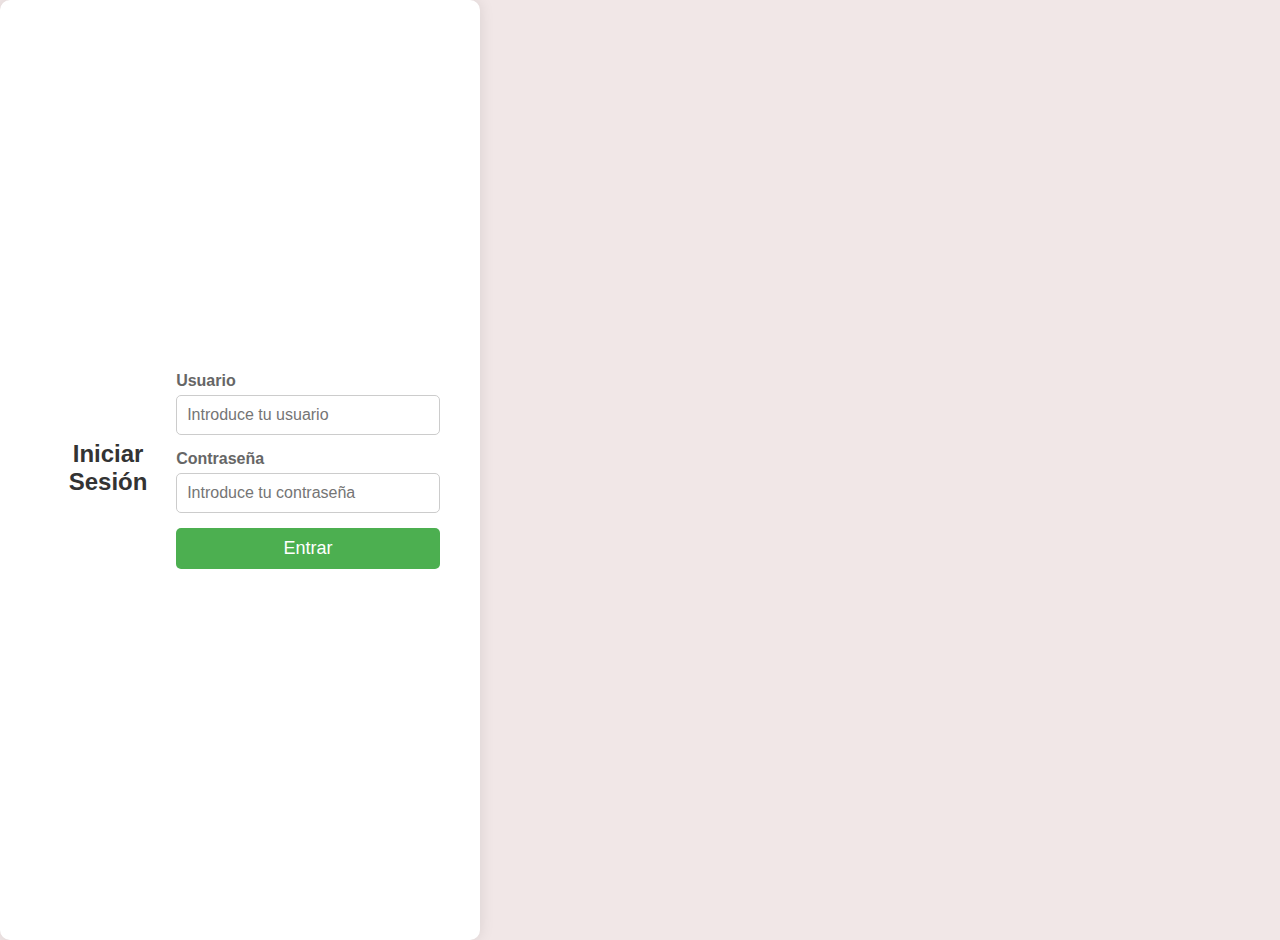
<file: index.html>
<!DOCTYPE html>
<html lang="es">
<head>
    <meta charset="UTF-8">
    <meta name="viewport" content="width=device-width, initial-scale=1.0">
    <link rel="icon" href="./assets/images/icon/logo.png" type="image/x-icon">
    <link rel="stylesheet" href="css/styles.css">
    <script src="./js/index.js" type="module"></script>
    <title>Bienvenido mi pequeño Pechan!!!!</title>
</head>
<body>
    <div class="login-container">
        <h1>Iniciar Sesión</h1>
        <form>
            <label for="username">Usuario</label>
            <input type="text" id="username" name="username" placeholder="Introduce tu usuario" required>
            
            <label for="password">Contraseña</label>
            <input type="password" id="password" name="password" placeholder="Introduce tu contraseña" required>
            
            <button type="submit">Entrar</button>
        </form>
    </div>
</body>
</html>
</file>
<file: css/styles.css>
/* Estilos generales */
body {
    font-family: Arial, sans-serif;
    background-color: #f1e6e6f8;
    margin: 0;
    
}
.login-container{
    display: flex;
    justify-content: center;
    align-items: center;
    height: 100vh;
    

}

/* Contenedor del formulario de login */
.login-container {
    background-color: #ffffff;
    padding: 20px 40px;
    border-radius: 10px;
    box-shadow: 0px 0px 15px rgba(0, 0, 0, 0.1);
    width: 100%;
    max-width: 400px;
    text-align: center;
}

/* Título del formulario */
.login-container h1 {
    margin-bottom: 20px;
    color: #333333;
    font-size: 24px;
}

/* Etiquetas de los campos */
.login-container label {
    display: block;
    margin-bottom: 5px;
    font-weight: bold;
    color: #666666;
    text-align: left;
}

/* Campos de entrada */
.login-container input[type="text"],
.login-container input[type="password"] {
    width: 100%;
    padding: 10px;
    margin-bottom: 15px;
    border: 1px solid #cccccc;
    border-radius: 5px;
    box-sizing: border-box;
    font-size: 16px;
}

/* Botón de enviar */
.login-container button {
    width: 100%;
    padding: 10px;
    background-color: #4CAF50;
    color: white;
    border: none;
    border-radius: 5px;
    font-size: 18px;
    cursor: pointer;
}

.login-container button:hover {
    background-color: #45a049;
}

/* Estilo para dispositivos móviles */
@media (max-width: 600px) {
    .login-container {
        padding: 15px 30px;
    }
}


/*  Contenedor de los Ejercicios del Usuario  */

.contenedor-ejercicio {
    background-color: hsla(0, 15%, 81%, 0.533);
    display: inline-block;
    border-radius: 15px;
    border: 1.5px solid grey;
    padding: 0.5rem;
    margin: 0.5rem;
    text-align: center;

    img {
        width: 20%;
        border-radius: 10px;
        padding-right: 1rem;
        
    }
    iframe {
        border-radius: 10px;
        padding-left: 1rem;
    }

}
</file>
